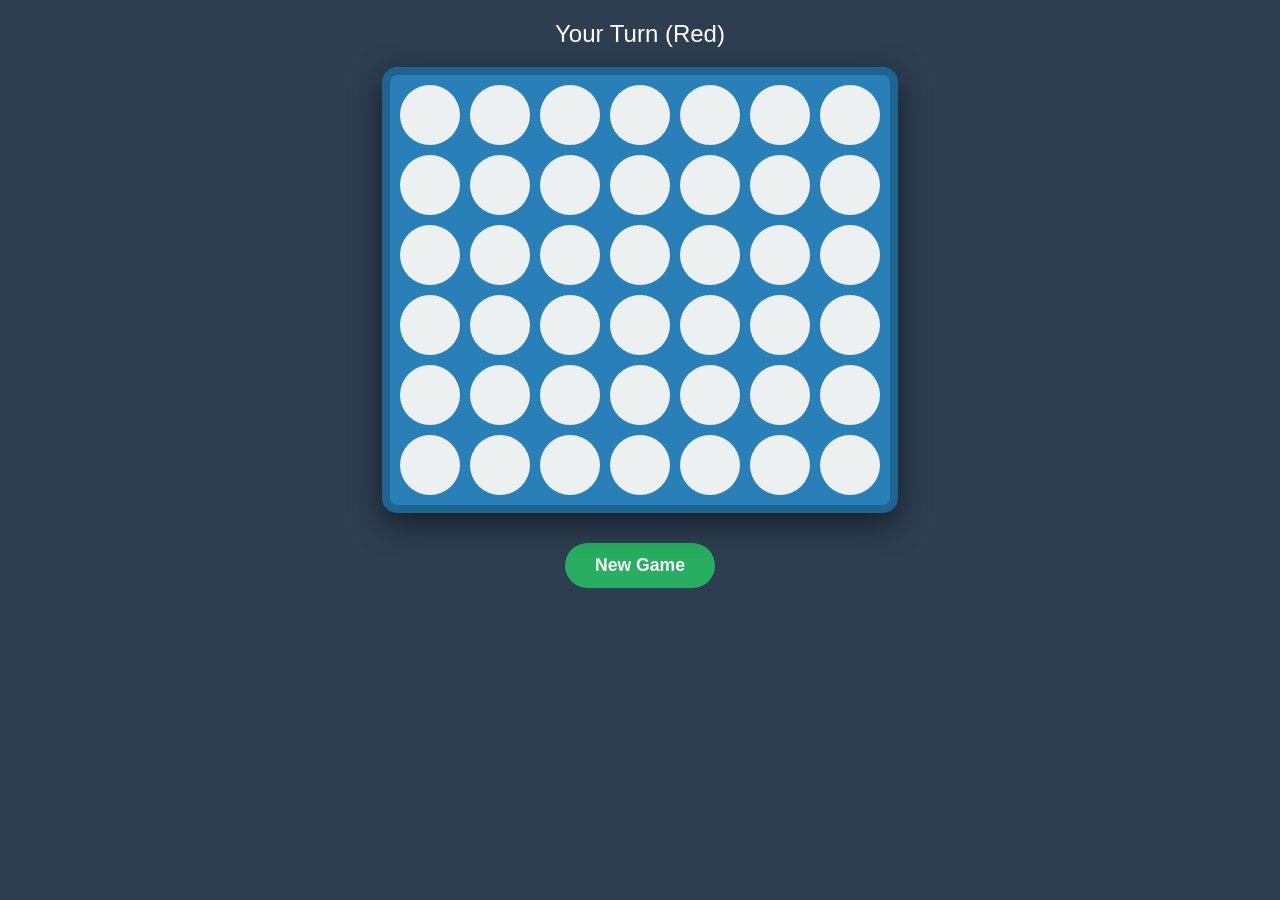
<file: ai.html>
<!DOCTYPE html>
<html lang="en">
<head>
    <meta charset="UTF-8">
    <meta name="viewport" content="width=device-width, initial-scale=1.0">
    <title>Connect 4 - User Friendly</title>
    <style>
        :root {
            --board-blue: #2980b9;
            --cell-empty: #ecf0f1;
            --player-red: #e74c3c;
            --computer-yellow: #f1c40f;
        }

        body {
            font-family: 'Segoe UI', sans-serif;
            display: flex;
            flex-direction: column;
            align-items: center;
            background-color: #2c3e50;
            color: white;
            margin: 0;
            padding: 20px;
        }

        #status {
            margin-bottom: 15px;
            font-size: 1.5rem;
            height: 2rem;
        }

        /* The Board Container */
        #board-container {
            position: relative;
            background-color: var(--board-blue);
            padding: 10px;
            border-radius: 15px;
            border: 8px solid #1f6391;
            box-shadow: 0 10px 30px rgba(0,0,0,0.5);
            display: grid;
            grid-template-columns: repeat(7, 60px);
            gap: 10px;
        }

        /* Column Highlighting Logic */
        .column {
            display: contents; /* Allows children to behave as grid items */
        }

        .cell {
            width: 60px;
            height: 60px;
            background-color: var(--cell-empty);
            border-radius: 50%;
            transition: background-color 0.2s, transform 0.1s;
            position: relative;
        }

        /* Column Hover Effect */
        .col-hover {
            background-color: rgba(255, 255, 255, 0.15);
            cursor: pointer;
        }

        /* Player Colors */
        .cell.red { background-color: var(--player-red); box-shadow: inset 0 0 15px rgba(0,0,0,0.4); }
        .cell.yellow { background-color: var(--computer-yellow); box-shadow: inset 0 0 15px rgba(0,0,0,0.4); }

        /* Animation for dropping */
        .cell.drop { transform: scale(1.1); }

        button {
            margin-top: 30px;
            padding: 12px 30px;
            font-size: 1.1rem;
            font-weight: bold;
            cursor: pointer;
            border: none;
            border-radius: 50px;
            background-color: #27ae60;
            color: white;
            transition: 0.2s;
        }

        button:hover { background-color: #2ecc71; transform: translateY(-2px); }
    </style>
</head>
<body>

    <div id="status">Your Turn (Red)</div>
    
    <div id="board-container">
        </div>

    <button onclick="resetGame()">New Game</button>

    <script>
        const ROWS = 6;
        const COLS = 7;
        const PLAYER = 'red';
        const COMPUTER = 'yellow';
        
        let board = [];
        let gameOver = false;
        let currentPlayer = PLAYER;

        const boardContainer = document.getElementById('board-container');
        const statusElement = document.getElementById('status');

        function createBoard() {
            board = Array(ROWS).fill().map(() => Array(COLS).fill(null));
            boardContainer.innerHTML = '';
            
            for (let r = 0; r < ROWS; r++) {
                for (let c = 0; c < COLS; c++) {
                    const cell = document.createElement('div');
                    cell.classList.add('cell');
                    cell.id = `cell-${r}-${c}`;
                    
                    // Add hover listeners to columns
                    cell.onmouseenter = () => highlightColumn(c, true);
                    cell.onmouseleave = () => highlightColumn(c, false);
                    cell.onclick = () => handleMove(c);
                    
                    boardContainer.appendChild(cell);
                }
            }
        }

        function highlightColumn(col, isHovering) {
            if (gameOver || currentPlayer !== PLAYER) return;
            
            for (let r = 0; r < ROWS; r++) {
                const cell = document.getElementById(`cell-${r}-${col}`);
                if (isHovering) {
                    cell.style.filter = "brightness(1.2)";
                    cell.style.outline = "2px dashed rgba(255,255,255,0.5)";
                } else {
                    cell.style.filter = "";
                    cell.style.outline = "";
                }
            }
        }

        function handleMove(col) {
            if (gameOver || currentPlayer !== PLAYER) return;

            if (makeMove(col, PLAYER)) {
                highlightColumn(col, false); // Clear highlights after clicking
                if (checkWin(PLAYER)) {
                    endGame("You Win! 🎉");
                } else if (board.flat().every(cell => cell !== null)) {
                    endGame("It's a Draw! 🤝");
                } else {
                    currentPlayer = COMPUTER;
                    statusElement.innerText = "Computer is thinking...";
                    setTimeout(computerMove, 700);
                }
            }
        }

        function computerMove() {
            if (gameOver) return;

            let availableCols = [];
            for (let c = 0; c < COLS; c++) {
                if (board[0][c] === null) availableCols.push(c);
            }

            if (availableCols.length > 0) {
                const randomCol = availableCols[Math.floor(Math.random() * availableCols.length)];
                makeMove(randomCol, COMPUTER);

                if (checkWin(COMPUTER)) {
                    endGame("Computer Wins! 🤖");
                } else {
                    currentPlayer = PLAYER;
                    statusElement.innerText = "Your Turn (Red)";
                }
            }
        }

        function makeMove(col, color) {
            for (let r = ROWS - 1; r >= 0; r--) {
                if (!board[r][col]) {
                    board[r][col] = color;
                    const cell = document.getElementById(`cell-${r}-${col}`);
                    cell.classList.add(color);
                    return true;
                }
            }
            return false;
        }

        function checkWin(color) {
            // Horizontal, Vertical, Diagonal checks
            for (let r = 0; r < ROWS; r++) {
                for (let c = 0; c < COLS; c++) {
                    if (checkDirection(r, c, 0, 1, color) || // Horizontal
                        checkDirection(r, c, 1, 0, color) || // Vertical
                        checkDirection(r, c, 1, 1, color) || // Diag Down-Right
                        checkDirection(r, c, 1, -1, color))  // Diag Down-Left
                        return true;
                }
            }
            return false;
        }

        function checkDirection(r, c, dr, dc, color) {
            let count = 0;
            for (let i = 0; i < 4; i++) {
                let nr = r + i * dr;
                let nc = c + i * dc;
                if (nr >= 0 && nr < ROWS && nc >= 0 && nc < COLS && board[nr][nc] === color) {
                    count++;
                } else {
                    break;
                }
            }
            return count === 4;
        }

        function endGame(message) {
            gameOver = true;
            statusElement.innerText = message;
        }

        function resetGame() {
            gameOver = false;
            currentPlayer = PLAYER;
            statusElement.innerText = "Your Turn (Red)";
            createBoard();
        }

        createBoard();
    </script>
</body>
</html>
</file>
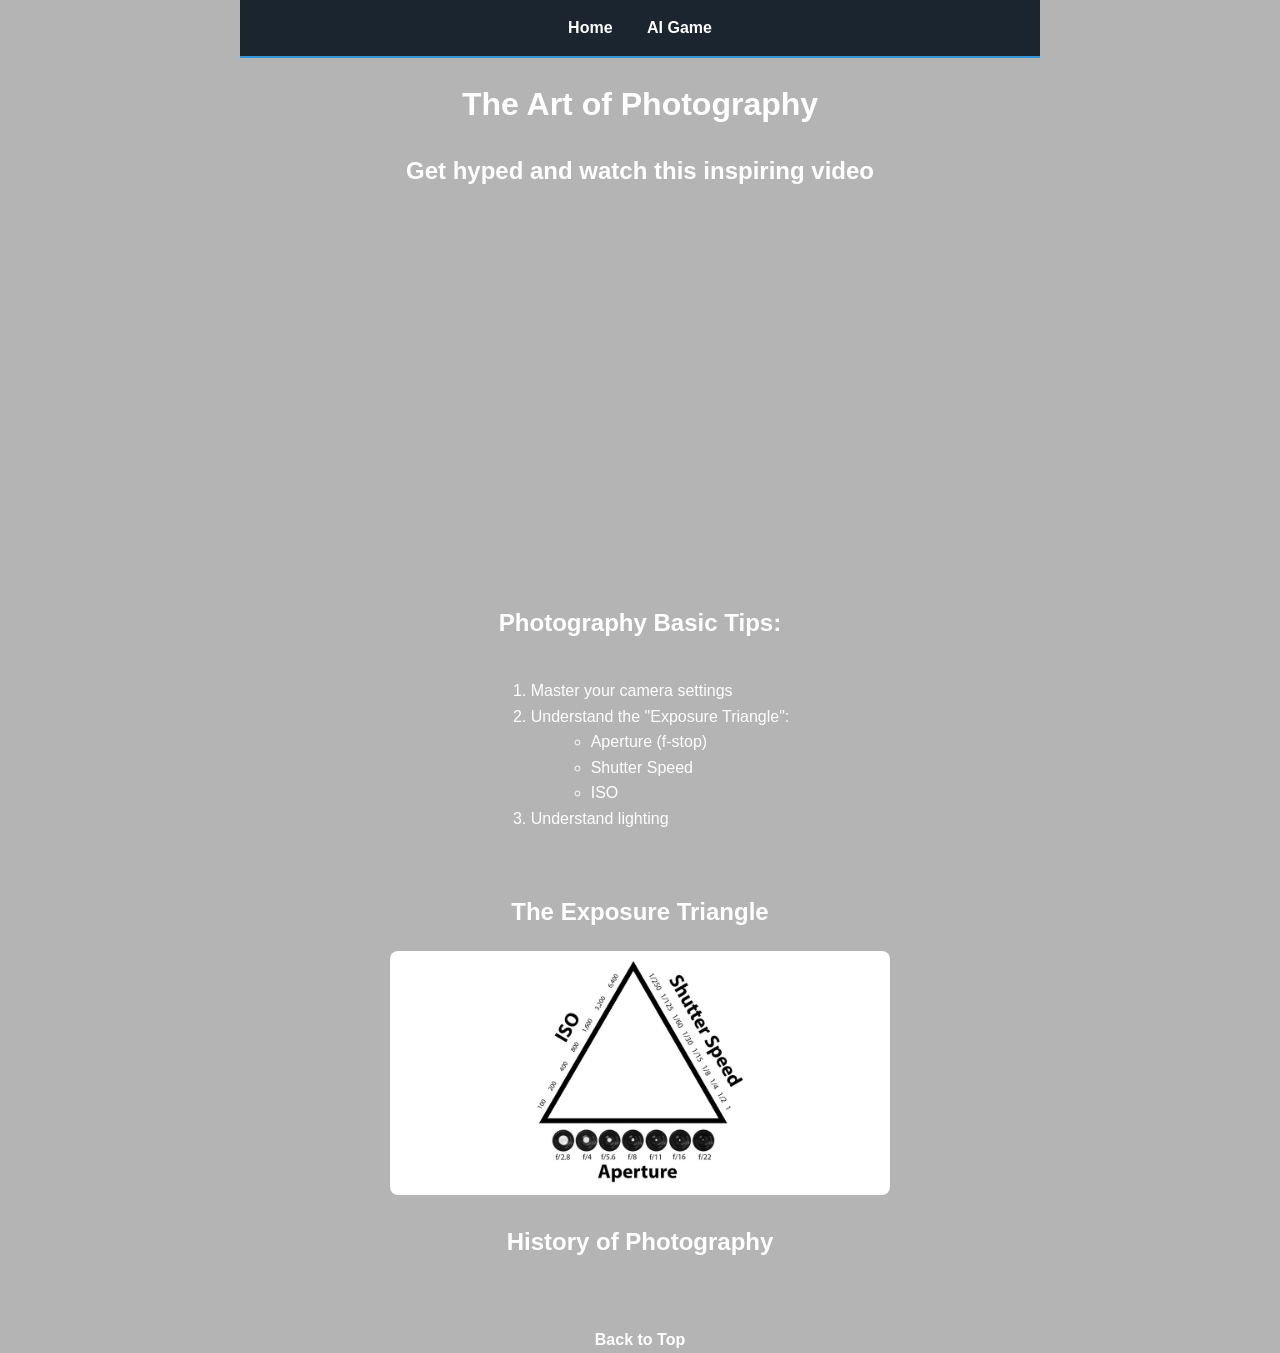
<file: fromscratch.html>
<!DOCTYPE html>
<html lang="en">
<head>
    <meta charset="UTF-8">
    <meta name="viewport" content="width=device-width, initial-scale=1.0">
    <title>The Art of Photography</title>
    <link rel="stylesheet" type="text/css" href="css/mystyles.css">
</head>
<body>
    <nav>
        <a href="index.html">Home</a>
        <a href="ai.html">AI Game</a>
    </nav>
    <header id="top">
        <h1>The Art of Photography</h1>
        <h2>Get hyped and watch this inspiring video</h2>
   <iframe width="560" 
        height="315" 
        src="https://www.youtube.com/embed/r25IWquxe9s?si=LNXuyOZ8bW9_ys_H" 
        title="YouTube video player"
        frameborder="0"
        allow="accelerometer; 
        autoplay;
        clipboard-write; 
        encrypted-media; 
        gyroscope; 
        picture-in-picture; web-share "referrerpolicy="strict-origin-when-cross-origin"
        allowfullscreen>
    </iframe>
    <br> <br> <br>
    <section>
        <h2>Photography Basic Tips:</h2>
       <ol>
    <li>Master your camera settings</li>
    
    <li>Understand the "Exposure Triangle":
        <ul>
            <li>Aperture (f-stop)</li>
            <li>Shutter Speed</li>
            <li>ISO</li>
        </ul>
    </li> <li>Understand lighting</li>
</ol>
    </section>
<br> 
    <section>
        <h2>The Exposure Triangle</h2>
        <img src="assets/img/triangle.jpg">
    </section>
    <section>
        <h2>History of Photography</h2>
        <div class='tableauPlaceholder' id='viz1776113571075' style='position: relative'><noscript><a href='#'><img alt='History of modern photography ' src='https:&#47;&#47;public.tableau.com&#47;static&#47;images&#47;Th&#47;Thehistoryofmodernphotography&#47;Historyofmodernphotography&#47;1_rss.png' style='border: none' /></a></noscript><object class='tableauViz'  style='display:none;'><param name='host_url' value='https%3A%2F%2Fpublic.tableau.com%2F' /> <param name='embed_code_version' value='3' /> <param name='site_root' value='' /><param name='name' value='Thehistoryofmodernphotography&#47;Historyofmodernphotography' /><param name='tabs' value='no' /><param name='toolbar' value='yes' /><param name='static_image' value='https:&#47;&#47;public.tableau.com&#47;static&#47;images&#47;Th&#47;Thehistoryofmodernphotography&#47;Historyofmodernphotography&#47;1.png' /> <param name='animate_transition' value='yes' /><param name='display_static_image' value='yes' /><param name='display_spinner' value='yes' /><param name='display_overlay' value='yes' /><param name='display_count' value='yes' /><param name='language' value='en-US' /></object></div>                <script type='text/javascript'>                    var divElement = document.getElementById('viz1776113571075');                    var vizElement = divElement.getElementsByTagName('object')[0];                    vizElement.style.width='1260px';vizElement.style.height='1287px';                    var scriptElement = document.createElement('script');                    scriptElement.src = 'https://public.tableau.com/javascripts/api/viz_v1.js';                    vizElement.parentNode.insertBefore(scriptElement, vizElement);                </script>
    </section>
</body>
<br>
<footer>
    <a href="#top">Back to Top</a>
</footer>
</html>
</file>
<file: css/mystyles.css>
body{
    background-color:#b4b4b4;
    color:white;
    font-family:Arial, Helvetica, sans-serif;
    max-width:800px;
    margin:auto;
    padding:20;
    line-height: 1.6;
    text-align: center;

}

ol, ul {
    text-align: left;       
    display: inline-block;  /* Shrinks the container to fit the text width */
}

section {
    text-align: center;
}

img{
    max-width:500px;
    height:auto;
    border-radius:8px;
}

img:hover{
    transform: scale(1.08);
}

li ul {
    text-align: left;
    display: block; /* This ensures it stays on its own line below the text */
    margin-left: 20px; /* Gives it that nice professional indent */
}

html {
    scroll-behavior: smooth;
}

a[href="#top"] {
    color: white; 
    text-decoration: none;
    font-weight: bold;
}

a[href="#top"]:hover {
    color: #3498db; 
    text-decoration: underline;
}

.tableauPlaceholder {
    margin: 20px auto; /* Centers the spreadsheet */
    overflow: hidden;
}

nav {
    background-color: #1a252f; /* Slightly darker than the body */
    padding: 15px;
    text-align: center;
    position: sticky; /* This keeps the nav bar at the top as you scroll */
    top: 0;
    z-index: 1000;
    border-bottom: 2px solid #3498db;
}

nav a {
    color: white;
    text-decoration: none;
    margin: 0 15px; /* Adds space between the links */
    font-weight: bold;
    transition: 0.3s;
}

nav a:hover {
    color: #3498db; /* Changes to blue when you hover */
}
</file>
